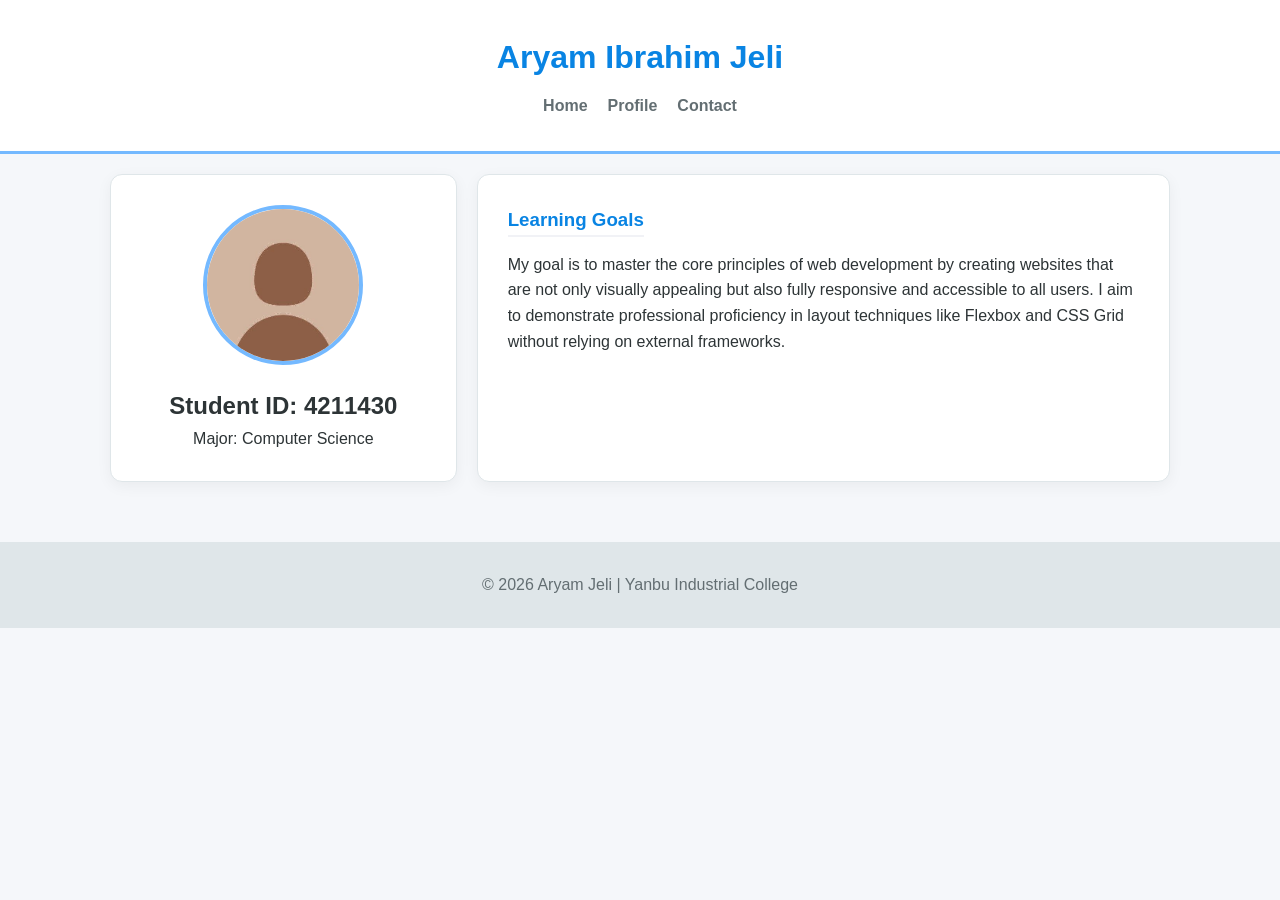
<file: index.html>
<!DOCTYPE html>
<html lang="en">
<head>
    <meta charset="UTF-8">
    <meta name="viewport" content="width=device-width, initial-scale=1.0">
    <title>Aryam Jeli | Home</title>
    <link rel="stylesheet" href="style.css">
</head>
<body>
    <header>
        <h1>Aryam Ibrahim Jeli</h1>
        <nav>
            <ul>
                <li><a href="index.html">Home</a></li>
                <li><a href="profile.html">Profile</a></li>
                <li><a href="contact.html">Contact</a></li>
            </ul>
        </nav>
    </header>

    <main class="grid-main">
        <section class="card profile-intro">
            <img src="photo_4211430.jpg" alt="Aryam Ibrahim Jeli">
            <h2>Student ID: 4211430</h2>
            <p>Major: Computer Science</p>
        </section>

        <section class="card">
            <h3>Learning Goals</h3>
            <p>My goal is to master the core principles of web development by creating websites that are not only visually appealing but also fully responsive and accessible to all users. I aim to demonstrate professional proficiency in layout techniques like Flexbox and CSS Grid without relying on external frameworks.</p>
        </section>
    </main>

    <footer>
        <p>&copy; 2026 Aryam Jeli | Yanbu Industrial College</p>
    </footer>
</body>
</html>
</file>
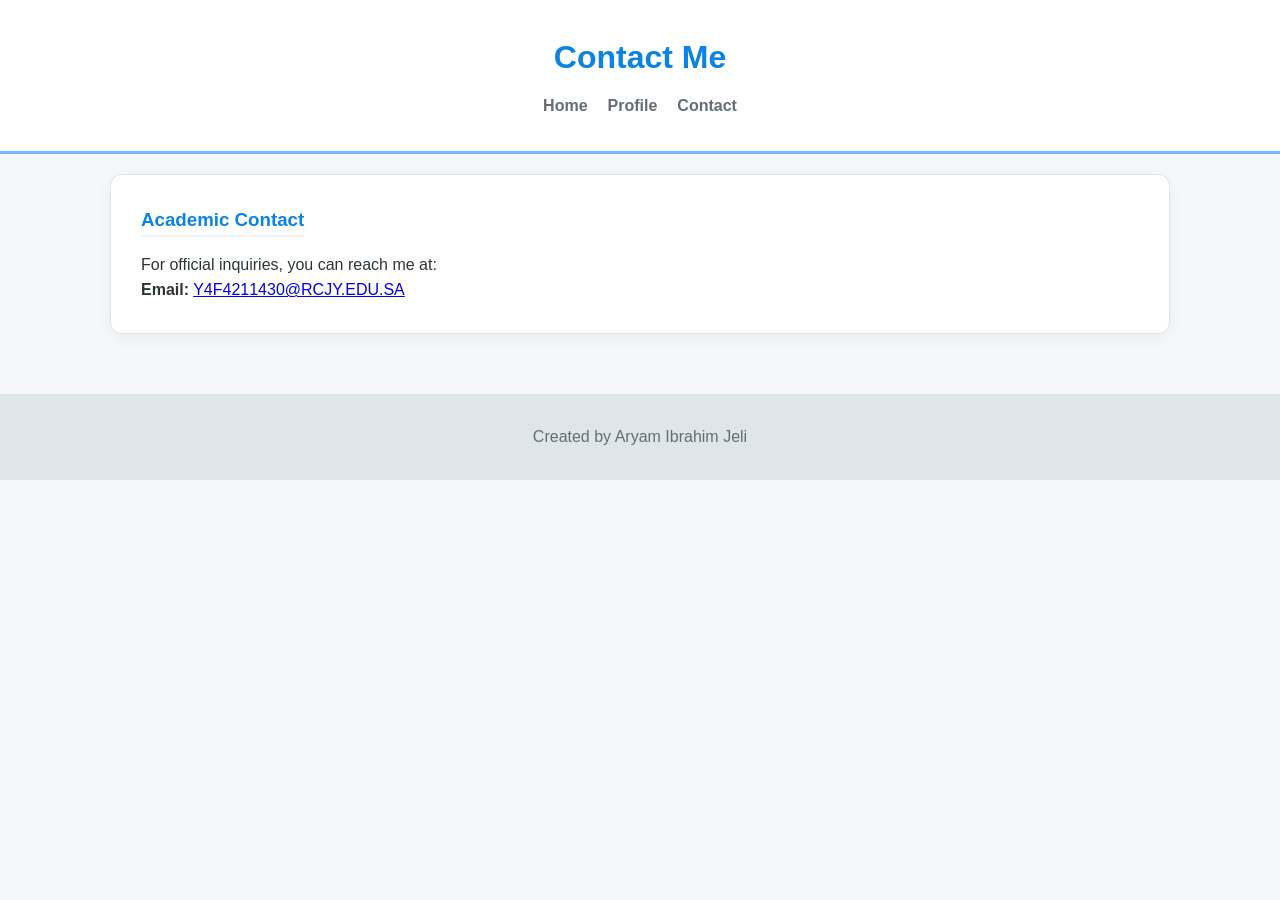
<file: contact.html>
<!DOCTYPE html>
<html lang="en">
<head>
    <meta charset="UTF-8">
    <meta name="viewport" content="width=device-width, initial-scale=1.0">
    <title>Contact | Aryam Jeli</title>
    <link rel="stylesheet" href="style.css">
</head>
<body>
    <header>
        <h1>Contact Me</h1>
        <nav>
            <ul>
                <li><a href="index.html">Home</a></li>
                <li><a href="profile.html">Profile</a></li>
                <li><a href="contact.html">Contact</a></li>
            </ul>
        </nav>
    </header>

    <main class="single-column">
        <section class="card contact-info">
            <h3>Academic Contact</h3>
            <p>For official inquiries, you can reach me at:</p>
            <p><strong>Email:</strong> <a href="mailto:Y4F4211430@RCJY.EDU.SA">Y4F4211430@RCJY.EDU.SA</a></p>
        </section>
    </main>

    <footer>
        <p>Created by Aryam Ibrahim Jeli</p>
    </footer>
</body>
</html>
</file>
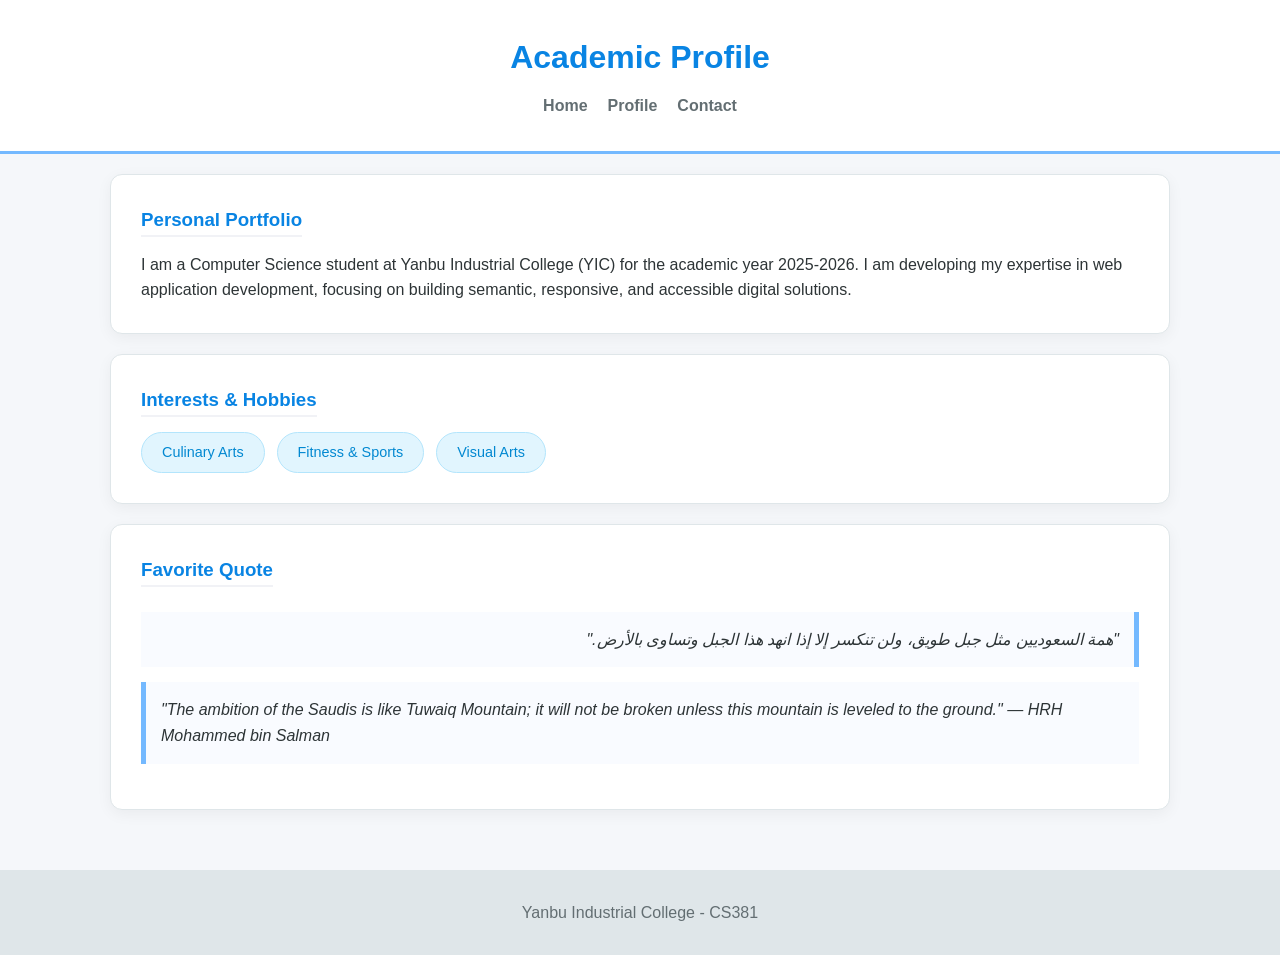
<file: profile.html>
<!DOCTYPE html>
<html lang="en">
<head>
    <meta charset="UTF-8">
    <meta name="viewport" content="width=device-width, initial-scale=1.0">
    <title>Profile | Aryam Jeli</title>
    <link rel="stylesheet" href="style.css">
</head>
<body>
    <header>
        <h1>Academic Profile</h1>
        <nav>
            <ul>
                <li><a href="index.html">Home</a></li>
                <li><a href="profile.html">Profile</a></li>
                <li><a href="contact.html">Contact</a></li>
            </ul>
        </nav>
    </header>

    <main class="single-column">
        <section class="card">
            <h3>Personal Portfolio</h3>
            <p>I am a Computer Science student at Yanbu Industrial College (YIC) for the academic year 2025-2026. I am developing my expertise in web application development, focusing on building semantic, responsive, and accessible digital solutions.</p>
        </section>

        <section class="card">
            <h3>Interests & Hobbies</h3>
            <div class="flex-hobbies">
                <span>Culinary Arts</span>
                <span>Fitness & Sports</span>
                <span>Visual Arts</span>
            </div>
        </section>

        <section class="card mbs-quote">
            <h3>Favorite Quote</h3>
            <blockquote dir="rtl" lang="ar">
                "همة السعوديين مثل جبل طويق، ولن تنكسر إلا إذا انهد هذا الجبل وتساوى بالأرض."
            </blockquote>
            <blockquote lang="en">
                "The ambition of the Saudis is like Tuwaiq Mountain; it will not be broken unless this mountain is leveled to the ground."
                <cite>— HRH Mohammed bin Salman</cite>
            </blockquote>
        </section>
    </main>

    <footer>
        <p>Yanbu Industrial College - CS381</p>
    </footer>
</body>
</html>
</file>
<file: style.css>
* {
    box-sizing: border-box;
    margin: 0;
    padding: 0;
}

body {
    font-family: 'Segoe UI', Arial, sans-serif;
    line-height: 1.6;
    background-color: #f5f7fa;
    color: #2d3436;
}

header {
    background-color: #ffffff;
    color: #0984e3;
    padding: 2rem 1rem;
    text-align: center;
    border-bottom: 3px solid #74b9ff;
}

header h1 {
    font-size: 2rem;
    margin-bottom: 10px;
}

nav ul {
    display: flex;
    justify-content: center;
    list-style: none;
    gap: 20px;
}

nav ul li a {
    color: #636e72;
    text-decoration: none;
    font-weight: 600;
    transition: color 0.3s;
}

nav ul li a:hover {
    color: #0984e3;
}

main {
    padding: 20px;
    max-width: 1100px;
    margin: 0 auto;
}

.grid-main {
    display: grid;
    grid-template-columns: 1fr;
    gap: 20px;
}

.single-column {
    display: flex;
    flex-direction: column;
    gap: 20px;
}

.card {
    background: #ffffff;
    padding: 30px;
    border-radius: 12px;
    box-shadow: 0 4px 15px rgba(0,0,0,0.05);
    border: 1px solid #dfe6e9;
}

.card h3 {
    color: #0984e3;
    margin-bottom: 15px;
    border-bottom: 2px solid #f1f2f6;
    display: inline-block;
}

.profile-intro {
    text-align: center;
}

.profile-intro img {
    width: 160px;
    height: 160px;
    border-radius: 50%;
    margin-bottom: 15px;
    border: 4px solid #74b9ff;
    object-fit: cover;
}

.flex-hobbies {
    display: flex;
    flex-wrap: wrap;
    gap: 12px;
}

.flex-hobbies span {
    background-color: #e1f5fe;
    color: #0288d1;
    padding: 8px 20px;
    border-radius: 50px;
    font-size: 0.9rem;
    border: 1px solid #b3e5fc;
}

blockquote {
    margin: 15px 0;
    padding: 15px;
    background: #f9fbff;
    border-left: 5px solid #74b9ff;
    font-style: italic;
}

blockquote[dir="rtl"] {
    border-left: none;
    border-right: 5px solid #74b9ff;
    font-family: 'Arial', sans-serif;
    margin-top: 10px;
}

footer {
    text-align: center;
    padding: 30px;
    background: #dfe6e9;
    color: #636e72;
    margin-top: 40px;
}

@media (min-width: 768px) {
    .grid-main {
        grid-template-columns: 1fr 2fr;
    }
}
</file>
